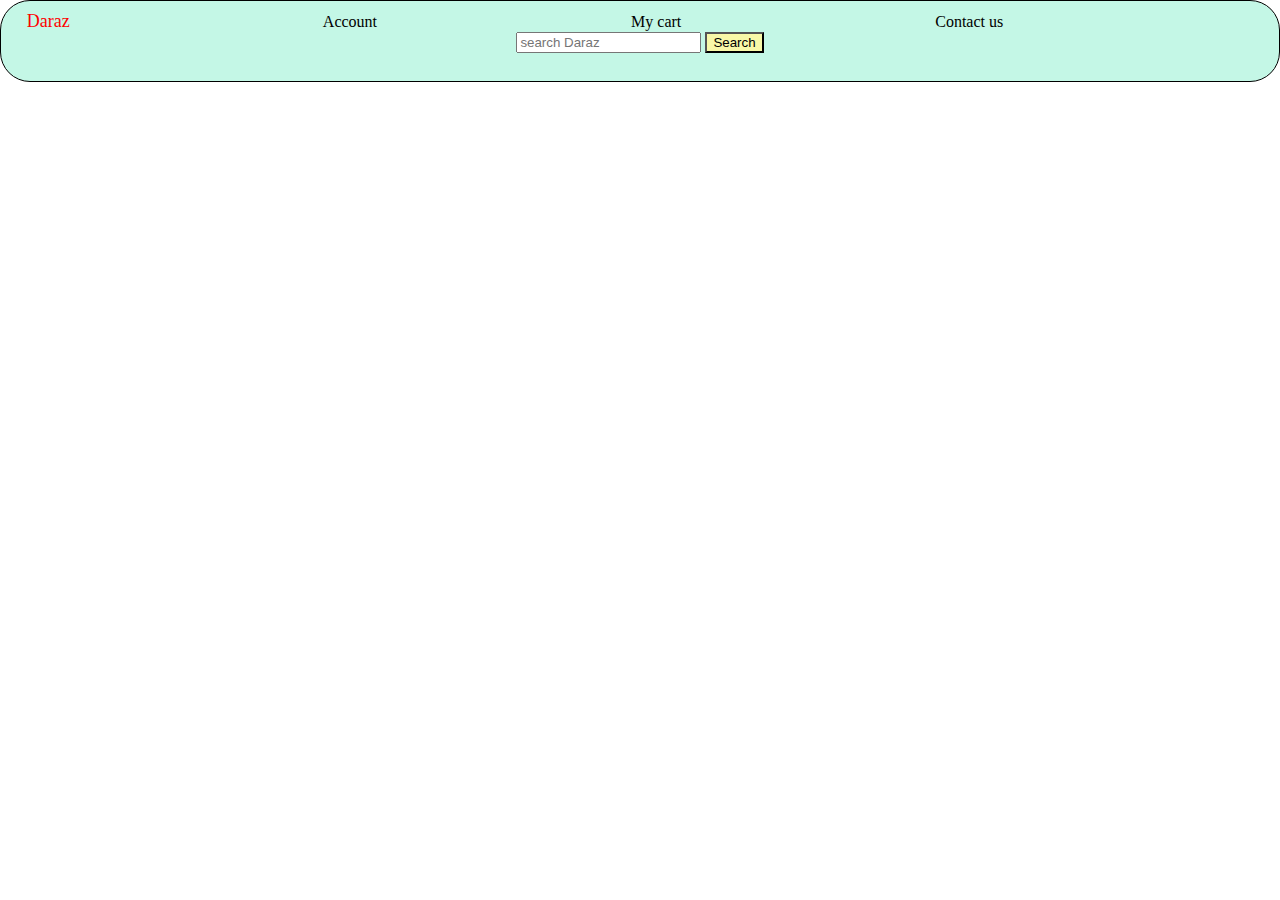
<file: index.html>
<!DOCTYPE html>
<html lang="en">
<head>
    <meta charset="UTF-8">
    <meta name="viewport" content="width=device-width, initial-scale=1.0">
    <title>Document</title>
    <link rel="stylesheet" href="index.css">
</head>
<body>
    
    <div id="navbar">
        <a  id="logo">Daraz</a>
        <a>Account</a>
        <a>My cart</a>
        <a>Contact us</a>
        
            <input placeholder="search Daraz">
            <button>Search</button>
        
    </div>
</body>
</html>
</file>
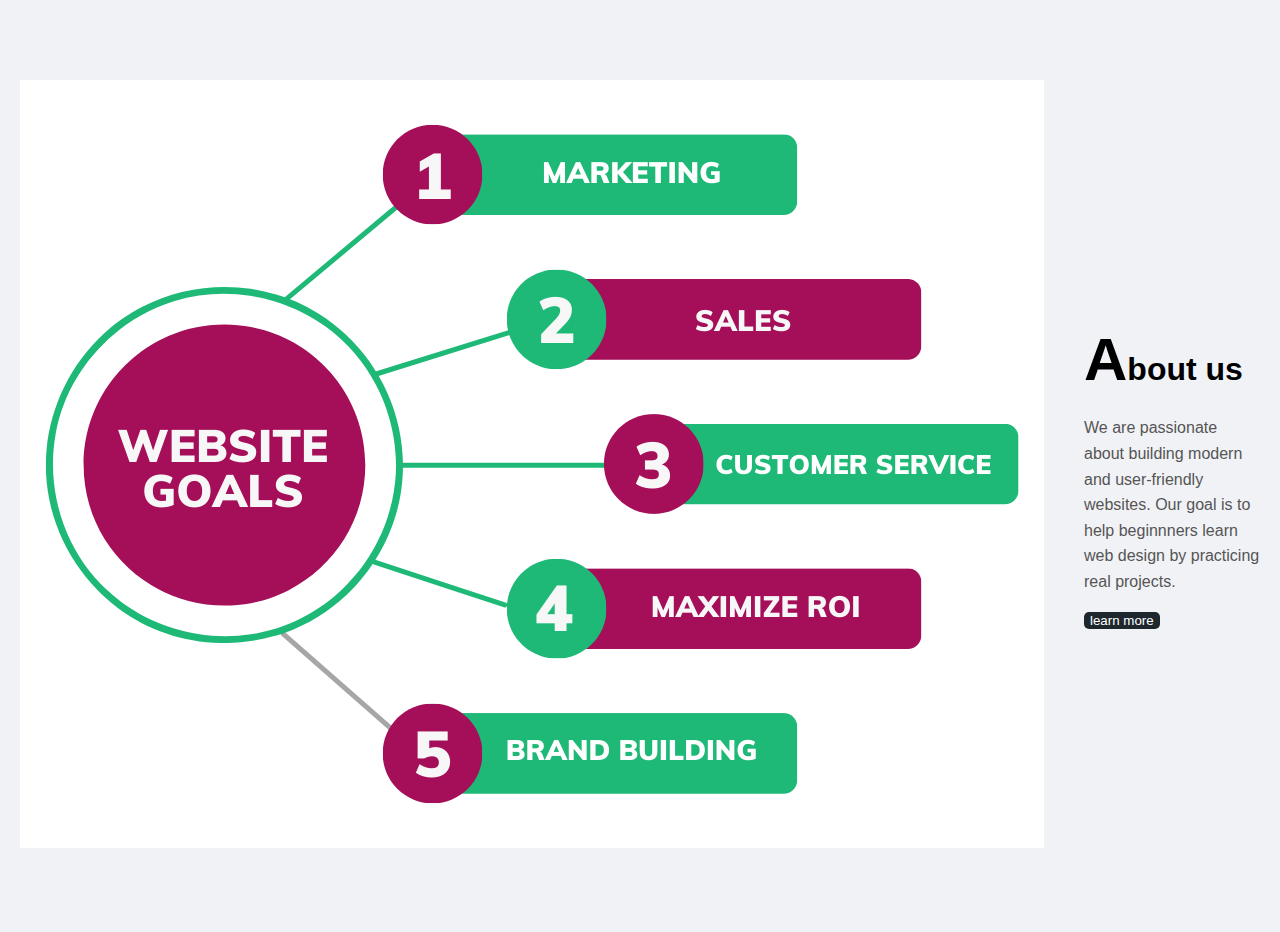
<file: about.html>
<!DOCTYPE html>
<html lang="en">
<head>
    <meta charset="UTF-8">
    <meta name="viewport" content="width=device-width, initial-scale=1.0">
    <title>Practice</title>
    <link rel="stylesheet" href="about.css">
</head>
<body>
    <section class="about">
        <div class="container">
<div class="img">
    <img src="Website-goals.webp" alt="photo">

</div>
<div class="text">
    <h1 class="abo">About us</h1>
    <p>We are passionate about building modern and user-friendly websites.
        Our goal is to help beginnners learn web design by practicing real projects.
    </p>
    <button>learn more</button>
</div>
        </div>

    </section>
</body>
</html>
</file>
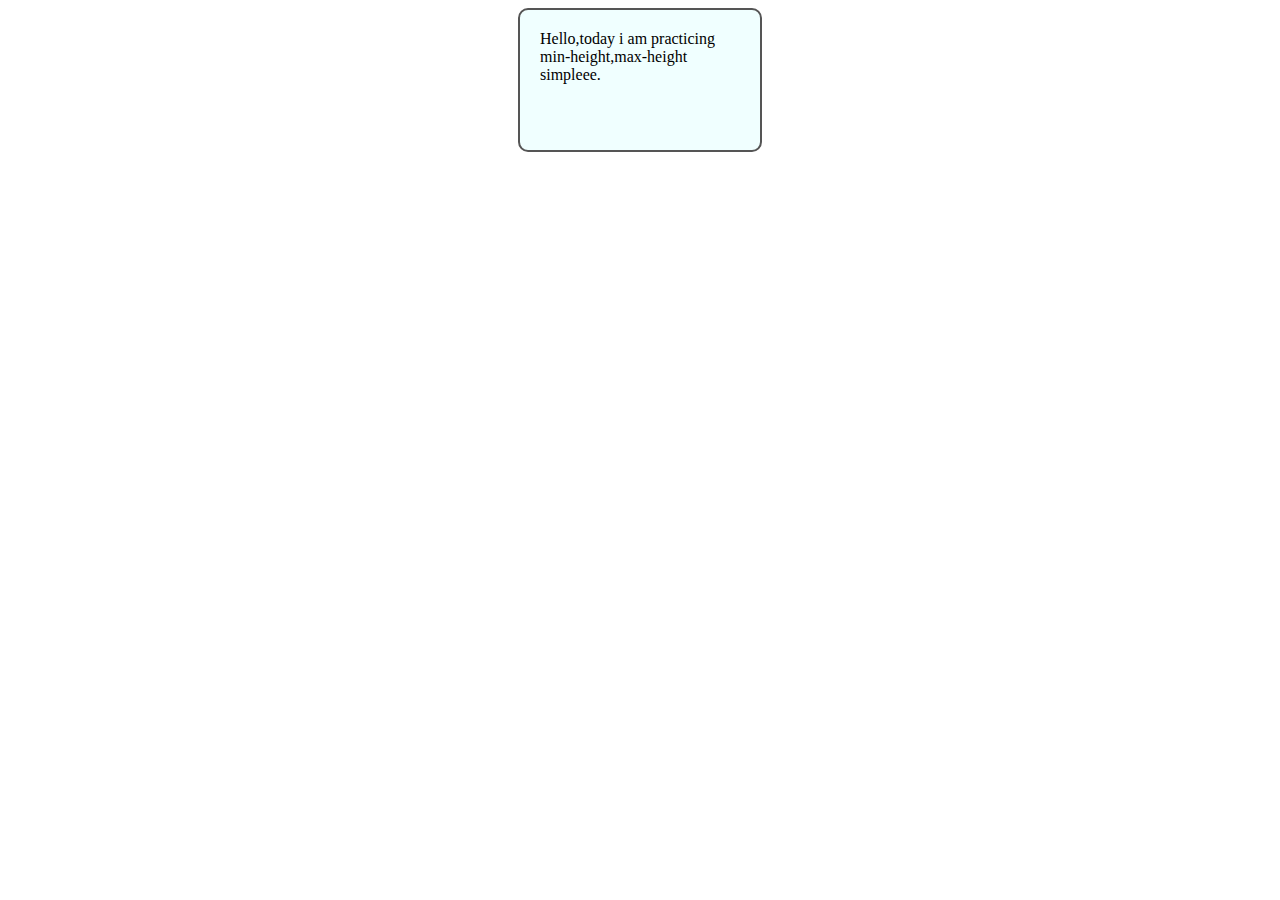
<file: min.html>
<!DOCTYPE html>
<html lang="en">
<head>
    <meta charset="UTF-8">
    <meta name="viewport" content="width=device-width, initial-scale=1.0">
    <title>Practice</title>
    <link rel="stylesheet" href="min.css">
</head>
<body>
    <div class="container">
    Hello,today i am practicing min-height,max-height simpleee.
    </div>
</body>
</html>
</file>
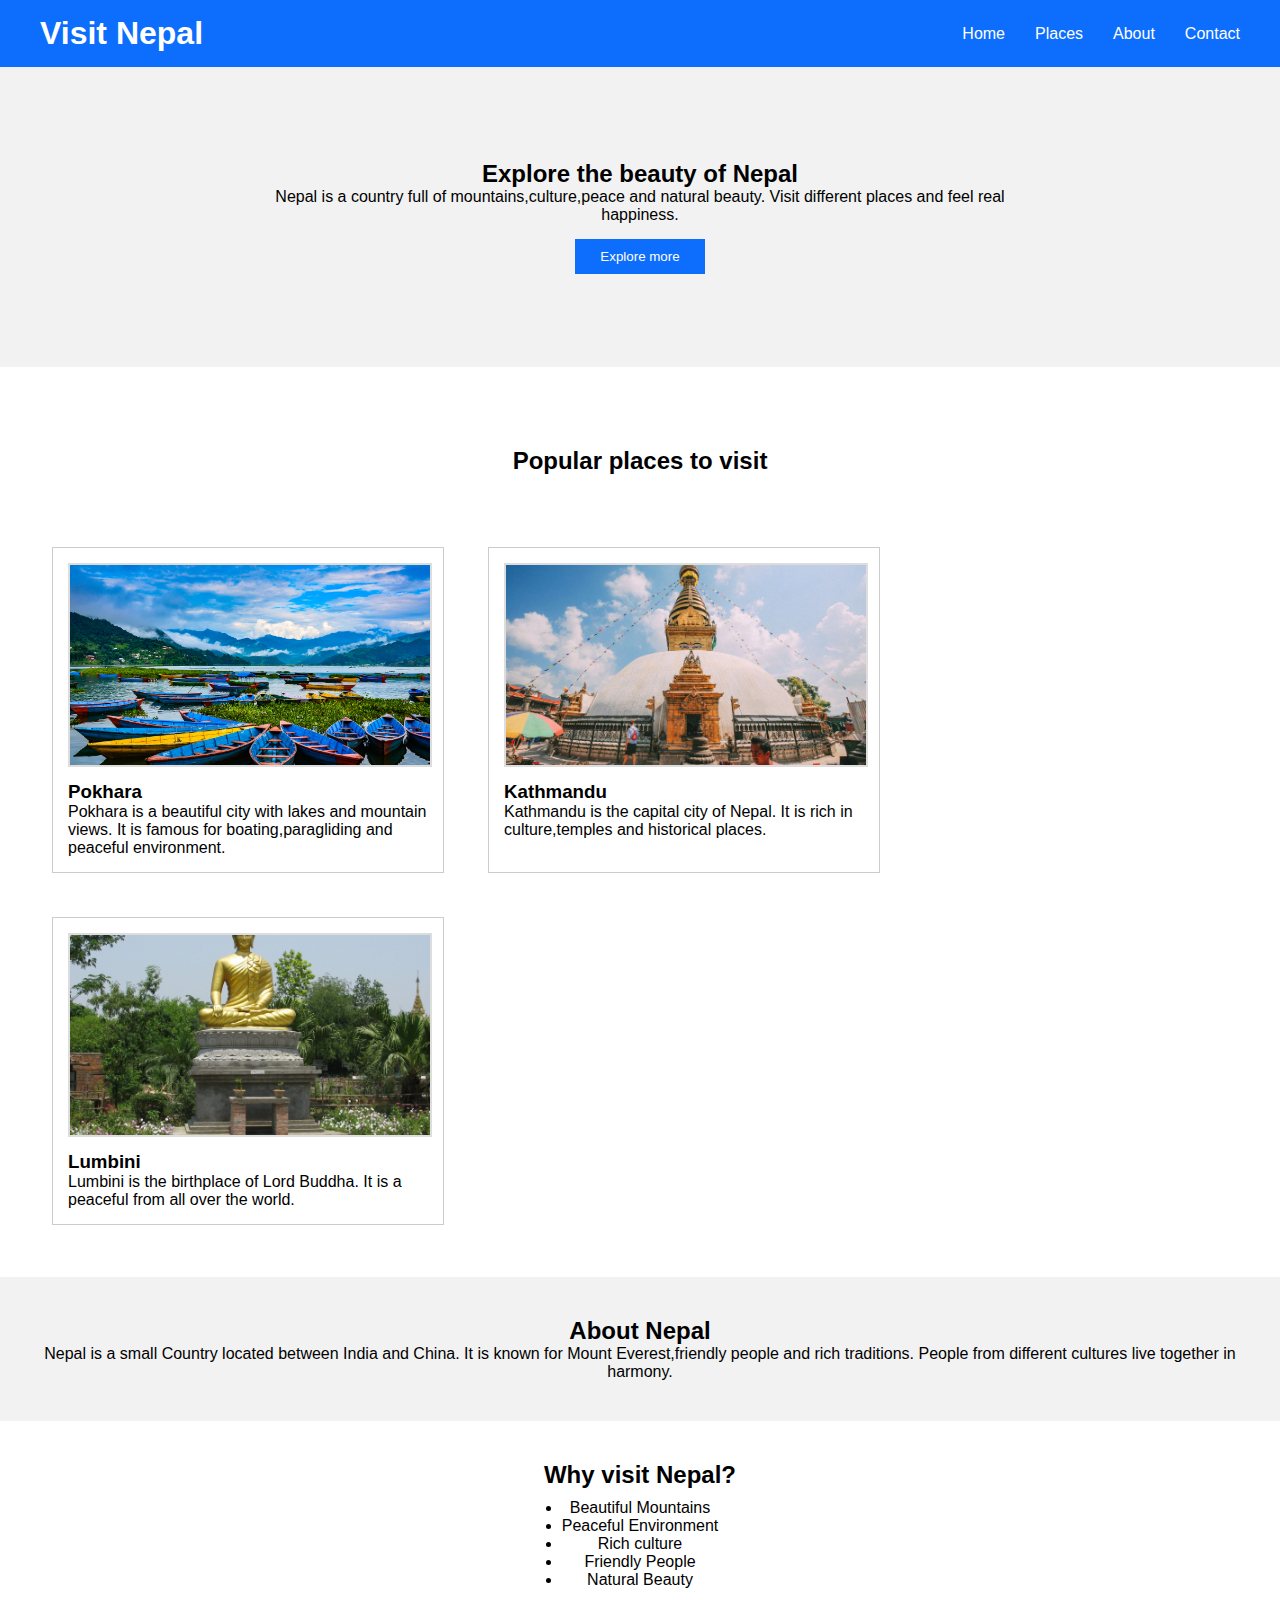
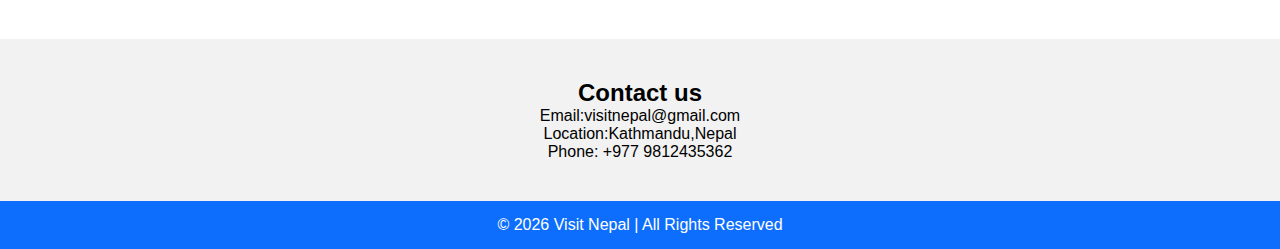
<file: visit.html>
<!DOCTYPE html>
<html lang="en">
<head>
    <meta charset="UTF-8">
    <meta name="viewport" content="width=device-width, initial-scale=1.0">
    <title>About Nepal</title>
    <link rel="stylesheet" href="visit.css">
</head>
<body>
    <!-- navbar -->
     <header class="navbar">
        <h1 class="logo">Visit Nepal</h1>
        <nav>
            <ul>
                <li><a href="#">Home</a></li>
                <li><a href="#">Places</a></li>
                <li><a href="#">About</a></li>
                <li><a href="#">Contact</a></li>
            </ul>
        </nav>
     </header>
     <section class="section">
        <div class="section-text">
            <h2>Explore the beauty of Nepal</h2>
            <p>Nepal is a country full of mountains,culture,peace and natural beauty.
                Visit different places and feel real happiness.
            </p>
            <p>
                <button>Explore more</button>
            </p>
        </div>
     </section>
     <section class="places">
        <h2 class="title">Popular places to visit</h2>
        <div class="box">
            <img src="pokhara.jpeg" alt="pokhara">
            <h3>Pokhara</h3>
            <p>Pokhara is a beautiful city with lakes and mountain views.
                  It is famous for boating,paragliding and peaceful environment.
            </p>
        </div>
     
     
        <div class="box">
            <img src="kathmandu.webp" alt="kathmandu">
            <h3>Kathmandu</h3>
            <p>Kathmandu is the capital city of Nepal.
                It is rich in culture,temples and historical places.
            </p>

        </div>

     
    
        <div class="box">
            <img src="lumbini.jpg" alt="lumbini">
            <h3>Lumbini</h3>
            <p>Lumbini is the birthplace of Lord Buddha.
                It is a peaceful from all over the world.
            </p>
        </div>
        </section>

        <section class="about">
            <h2>About Nepal</h2>
            <p>Nepal is a small Country located between India and China.
                It is known for Mount Everest,friendly people and rich traditions.
                People from different cultures live together in harmony.
            </p>

        

     </section>
     <!-- why visit -->
      <section class="why">
        <h2>Why visit Nepal?</h2>
        <ul>
            <li>Beautiful Mountains</li>
            <li>Peaceful Environment</li>
            <li>Rich culture</li>
            <li>Friendly People</li>
            <li>Natural Beauty</li>
        </ul>
      </section>
      <!-- contact section -->
       <section class="contact">
        <h2>Contact us</h2>
        <p>Email:visitnepal@gmail.com</p>
        <p>Location:Kathmandu,Nepal</p>
        <p>Phone: +977 9812435362</p>
       </section>
       <footer class="footer">
        <p>&copy 2026 Visit Nepal | All Rights Reserved</p>
       </footer>
</body>
</html>
</file>
<file: index.css>
#navbar{
    height: 60px;
    background-color: rgb(196, 247, 230);
    border:1px solid black;
    font-family: 'Times New Roman';
    border-radius: 30px;
    padding: 10px;
    text-align: center;
    
}
button{
    background-color: rgb(248, 248, 168);
}
 a{
    margin-right: 250px;
    
 }  
 #logo{
    color:red;
    font-size: 18px;
 }
 *{
    margin:0;
    
 }
</file>
<file: about.css>
body{
    margin:0;
    font-family:  Arial, sans-serif;
}
.about{
    padding: 80px 20px;
    
    background-color: #f1f2f6;
}
.container{
    margin: auto;
    display: flex;
    align-items: center;
    gap: 40px;
}
.img{
    width:100%;
    border-radius: 10px;
    
}
text h1{
    margin-bottom: 15px;
}
p{
    line-height: 1.6;
    color:#555;
}
.abo::first-letter{
    font-size: 60px;
}
button{
    color:white;
    border:none;
    background-color: #1e272e;
    border-radius: 5px;
    cursor: pointer;
}
</file>
<file: min.css>
.container{
    background-color: azure;
    border: 2px solid #555;
    min-height: 100px;
    padding: 20px;
    border-radius: 10px;
    width:200px;
    margin:auto;
}
.container::hover{
    color:red;
}
</file>
<file: visit.css>
*{
    margin:0;
    /* padding: 0; */
    font-family: Arial, sans-serif;
}
.navbar{
    background: #0d6efd;
    color:white;
    padding: 15px 40px;
    display: flex;
    justify-content: space-between;
    align-items: center;
}
.navbar ul{
    list-style: none;
    display: flex;
}
.navbar li{
    margin-left: 30PX;
}
.navbar a{
    color:white;
    text-decoration: none;
}
.section{
    background: #f2f2f2;
    min-height: 300px;
    display: flex;
    align-items: center;
    justify-content: center;
    
}
.section-text{
    text-align: center;
    width: 60%;
}
.section-text button{
    margin-top: 15px;
    padding:  10px 25px;
    border:none;
    background: #0d6efd;
    color:white;
    cursor:pointer;
}
.places{
    padding: 40px;
    background: #ffffff;
    display: flex;
flex-wrap: wrap;
    gap:20px;
    margin-top: 40px;
    

    
}
.title{
 text-align: center;
 margin-bottom: 40px;
 width: 100%;
 
 
 
}
.box{
    width:30%;
    
    vertical-align: top;
    margin:1%;
    text-align: left;
    padding: 15px;
    border: 1px solid #ccc;
    
}
.box img{
    width:100%;
margin-bottom: 10px;
    height: 200px;
    object-fit: cover;
    border: 2px solid #ddd;
}
.about{
    padding: 40px;
    background: #f2f2f2;
    text-align: center;
}
.why{
    padding: 40px;
    text-align: center;
}
.why ul{
    max-width: 400px;
    margin: 0 auto;
    text-align: center;
    width: fit-content;
    
    
padding : 10px 20px;
}
.contact{
    padding: 40px;
    background: #f2f2f2;
    text-align: center;
}
.footer{
    background: #0d6efd;
    color:white;
    text-align: center;
    padding: 15px;
}
.places-color{
    display: flex;
    flex-direction: column;
}
</file>
